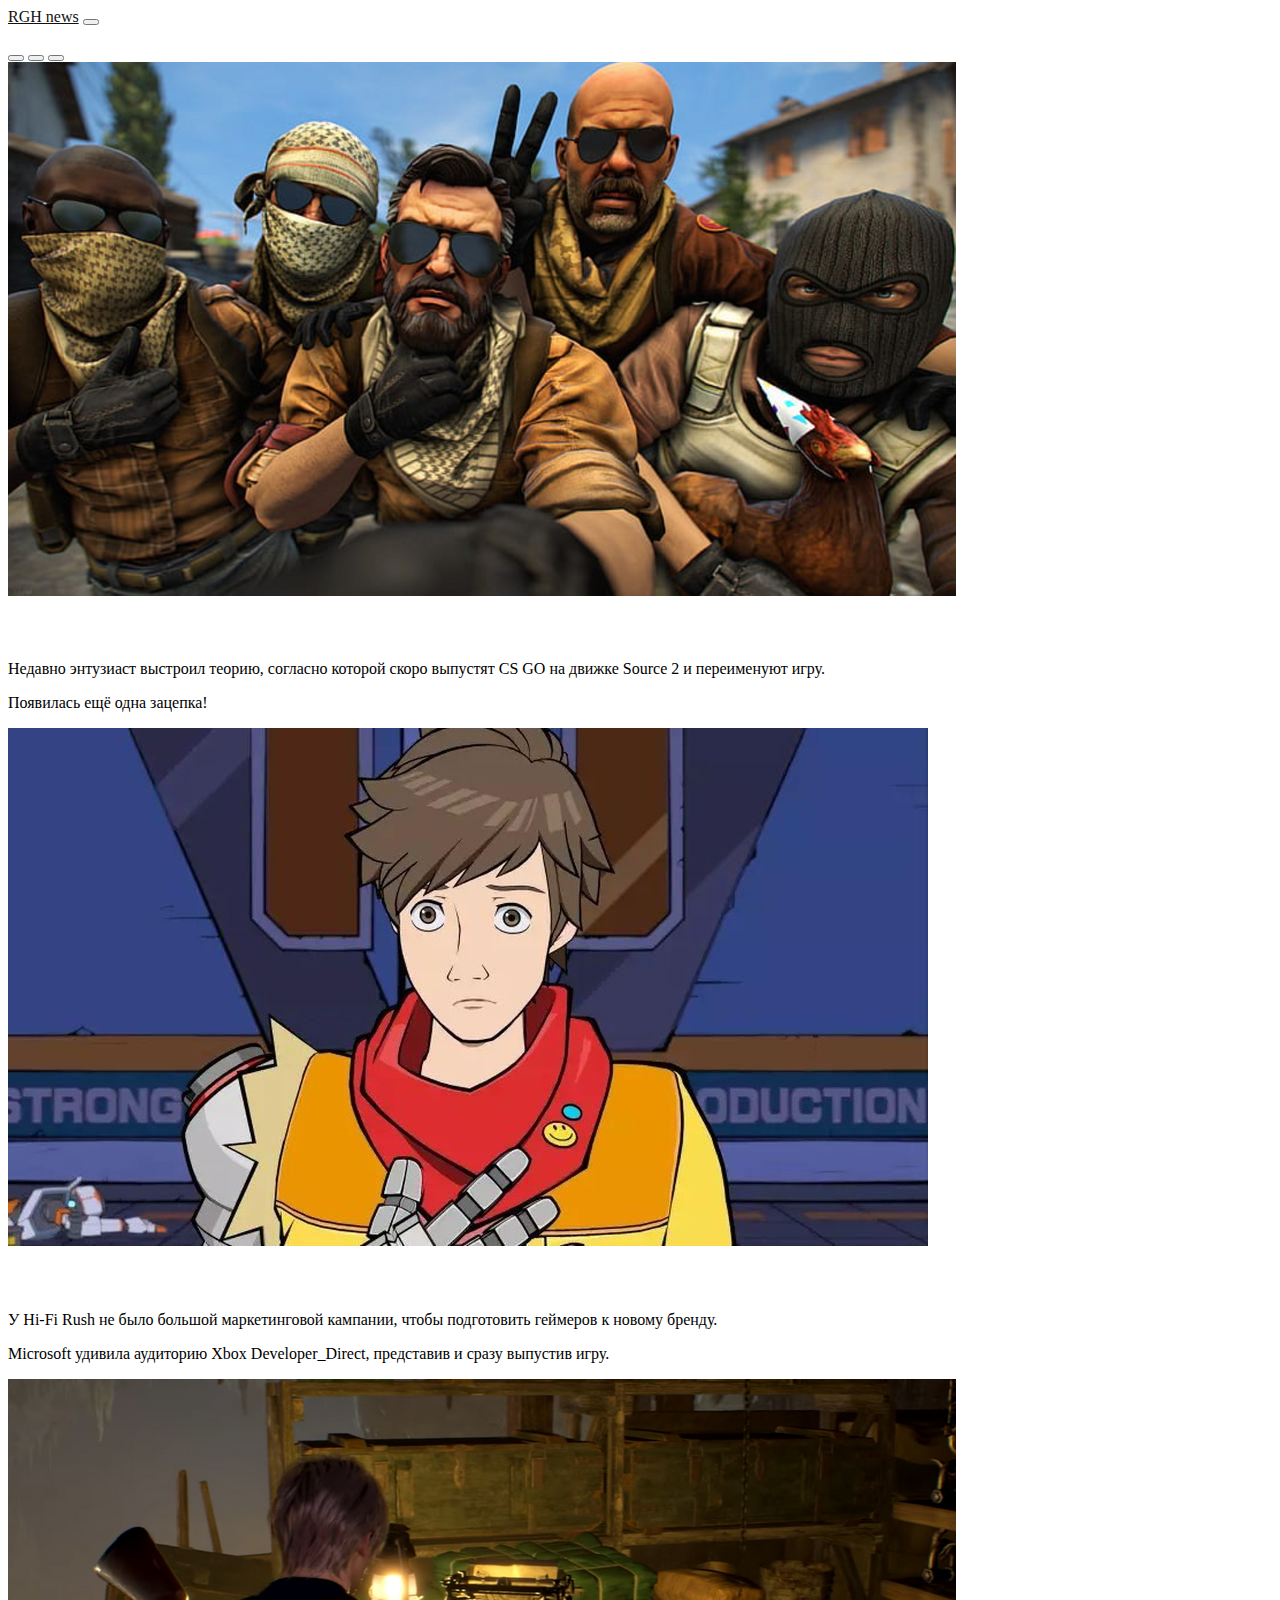
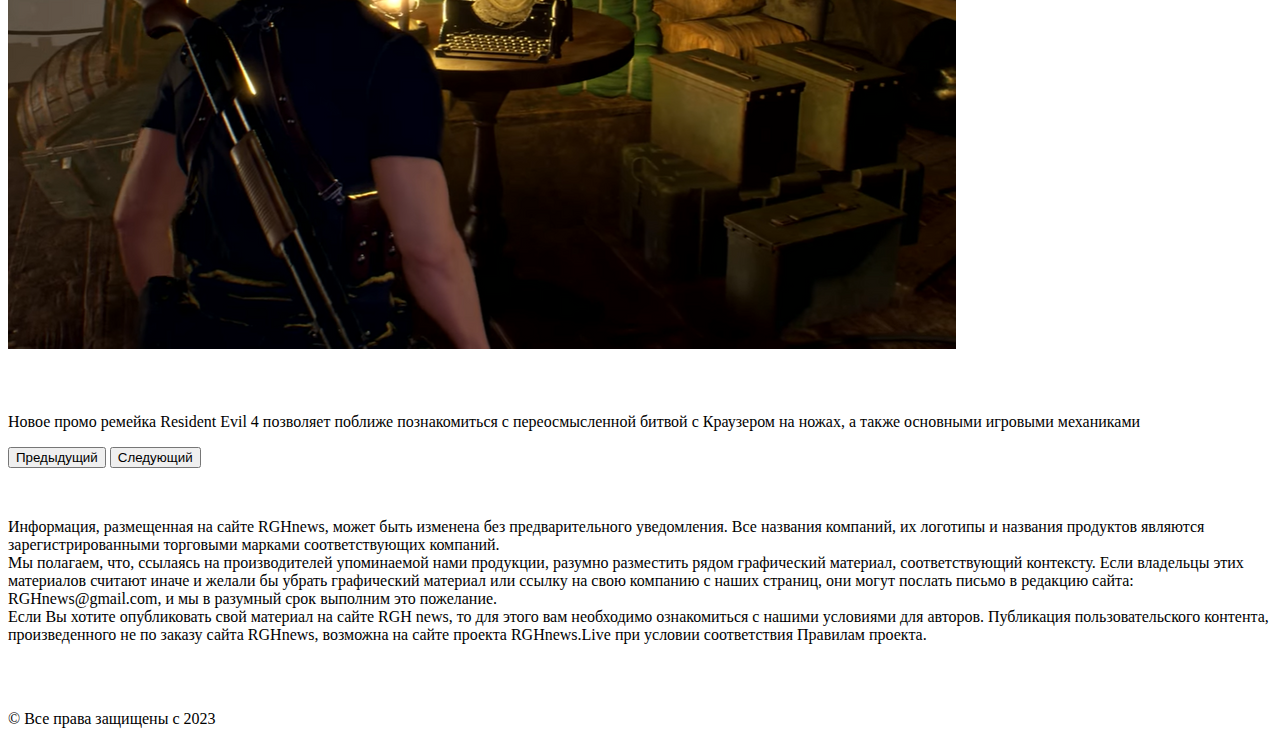
<file: index.html>
<?php require "init.php"; ?>
<!doctype html>
<html lang="ru">
  <head>
    <meta charset="utf-8">
    <meta name="viewport" content="width=device-width, initial-scale=1">
    <title>RGH news</title>
    <link href="https://cdn.jsdelivr.net/npm/bootstrap@5.3.0-alpha1/dist/css/bootstrap.min.css" rel="stylesheet" integrity="sha384-GLhlTQ8iRABdZLl6O3oVMWSktQOp6b7In1Zl3/Jr59b6EGGoI1aFkw7cmDA6j6gD" crossorigin="anonymous">
	<link rel="stylesheet" href="main.css">
  </head>
  <body>
		<nav class="navbar navbar-expand-lg bg-body-tertiary" data-bs-theme="dark">
  <div class="container-fluid">
    <a class="navbar-brand" href="#">RGH news</a>
    <button class="navbar-toggler" type="button" data-bs-toggle="collapse" data-bs-target="#navbarNavAltMarkup" aria-controls="navbarNavAltMarkup" aria-expanded="false" aria-label="Переключатель навигации">
      <span class="navbar-toggler-icon"></span>
    </button>
    <div class="collapse navbar-collapse" id="navbarNavAltMarkup">
      <div class="navbar-nav">
        <a class="nav-link active" aria-current="page" href="index.html">Главная</a>
        <a class="nav-link" href="news.html">Новости</a>
        <a class="nav-link" href="#">Обзоры</a>
        <a class="nav-link" href="us.html">О нас</a>
      </div>
    </div>
  </div>
</nav>
    <script src="https://cdn.jsdelivr.net/npm/bootstrap@5.3.0-alpha1/dist/js/bootstrap.bundle.min.js" integrity="sha384-w76AqPfDkMBDXo30jS1Sgez6pr3x5MlQ1ZAGC+nuZB+EYdgRZgiwxhTBTkF7CXvN" crossorigin="anonymous"></script>
   <div class="container-fluid my-carousel">
  <div id="carouselExampleCaptions" class="carousel slide">
  <div class="carousel-indicators">
    <button type="button" data-bs-target="#carouselExampleCaptions" data-bs-slide-to="0" class="active" aria-current="true" aria-label="Slide 1"></button>
    <button type="button" data-bs-target="#carouselExampleCaptions" data-bs-slide-to="1" aria-label="Slide 2"></button>
    <button type="button" data-bs-target="#carouselExampleCaptions" data-bs-slide-to="2" aria-label="Slide 3"></button>
  </div>
  <div class="carousel-inner">
    <div class="carousel-item active">
      <img src="img/cs.png" class="d-block w-100" alt="...">
      <div class="carousel-caption d-none d-md-block">
        <h5>NVIDIA готова к Counter-Strike Source 2.</h5>
        <p>Недавно энтузиаст выстроил теорию, согласно которой скоро выпустят CS GO на движке Source 2 и переименуют игру.</p><p>Появилась ещё одна зацепка!</p>
      </div>
    </div>
    <div class="carousel-item">
      <img src="img/hi-fi.jpg" class="d-block w-100" alt="...">
      <div class="carousel-caption d-none d-md-block">
        <h5>Hi-Fi Rush пользуется огромным успехом.</h5>
        <p>У Hi-Fi Rush не было большой маркетинговой кампании, чтобы подготовить геймеров к новому бренду.</p><p> Microsoft удивила аудиторию Xbox Developer_Direct, представив и сразу выпустив игру.</p>
      </div>
    </div>
    <div class="carousel-item">
      <img src="img/re4.png" class="d-block w-100" alt="...">
      <div class="carousel-caption d-none d-md-block">
        <h5>Геймплей ремейка Resident Evil 4.</h5>
        <p>Новое промо ремейка Resident Evil 4 позволяет поближе познакомиться с переосмысленной битвой с Краузером на ножах, а также основными игровыми механиками</p>
      </div>
    </div>
  </div>
  <button class="carousel-control-prev" type="button" data-bs-target="#carouselExampleCaptions" data-bs-slide="prev">
    <span class="carousel-control-prev-icon" aria-hidden="true"></span>
    <span class="visually-hidden">Предыдущий</span>
  </button>
  <button class="carousel-control-next" type="button" data-bs-target="#carouselExampleCaptions" data-bs-slide="next">
    <span class="carousel-control-next-icon" aria-hidden="true"></span>
    <span class="visually-hidden">Следующий</span>
  </button>
</div>
</div>
<section class="main-content">
	<div class="container">
		<div class="row">
			<div class="col-lg-4 . col-sm-6">
			Информация, размещенная на сайте RGHnews, может быть изменена без предварительного уведомления. Все названия компаний, их логотипы и названия продуктов являются зарегистрированными торговыми марками соответствующих компаний.
			</div>
			<div class="col-lg-4 . col-sm-6">
			Мы полагаем, что, ссылаясь на производителей упоминаемой нами продукции, разумно разместить рядом графический материал, соответствующий контексту. Если владельцы этих материалов считают иначе и желали бы убрать графический материал или ссылку на свою компанию с наших страниц, они могут послать письмо в редакцию сайта: RGHnews@gmail.com, и мы в разумный срок выполним это пожелание.
			</div>
			<div class="col-lg-4 . col-sm-6">
			Если Вы хотите опубликовать свой материал на сайте RGH news, то для этого вам необходимо ознакомиться с нашими условиями для авторов. Публикация пользовательского контента, произведенного не по заказу сайта RGHnews, возможна на сайте проекта RGHnews.Live  при условии соответствия Правилам проекта.
			</div>
	</div>
</section>
<footer>
 <p>&copy; Все права защищены с 2023</p>
</footer>
  </body>
</html>
</file>
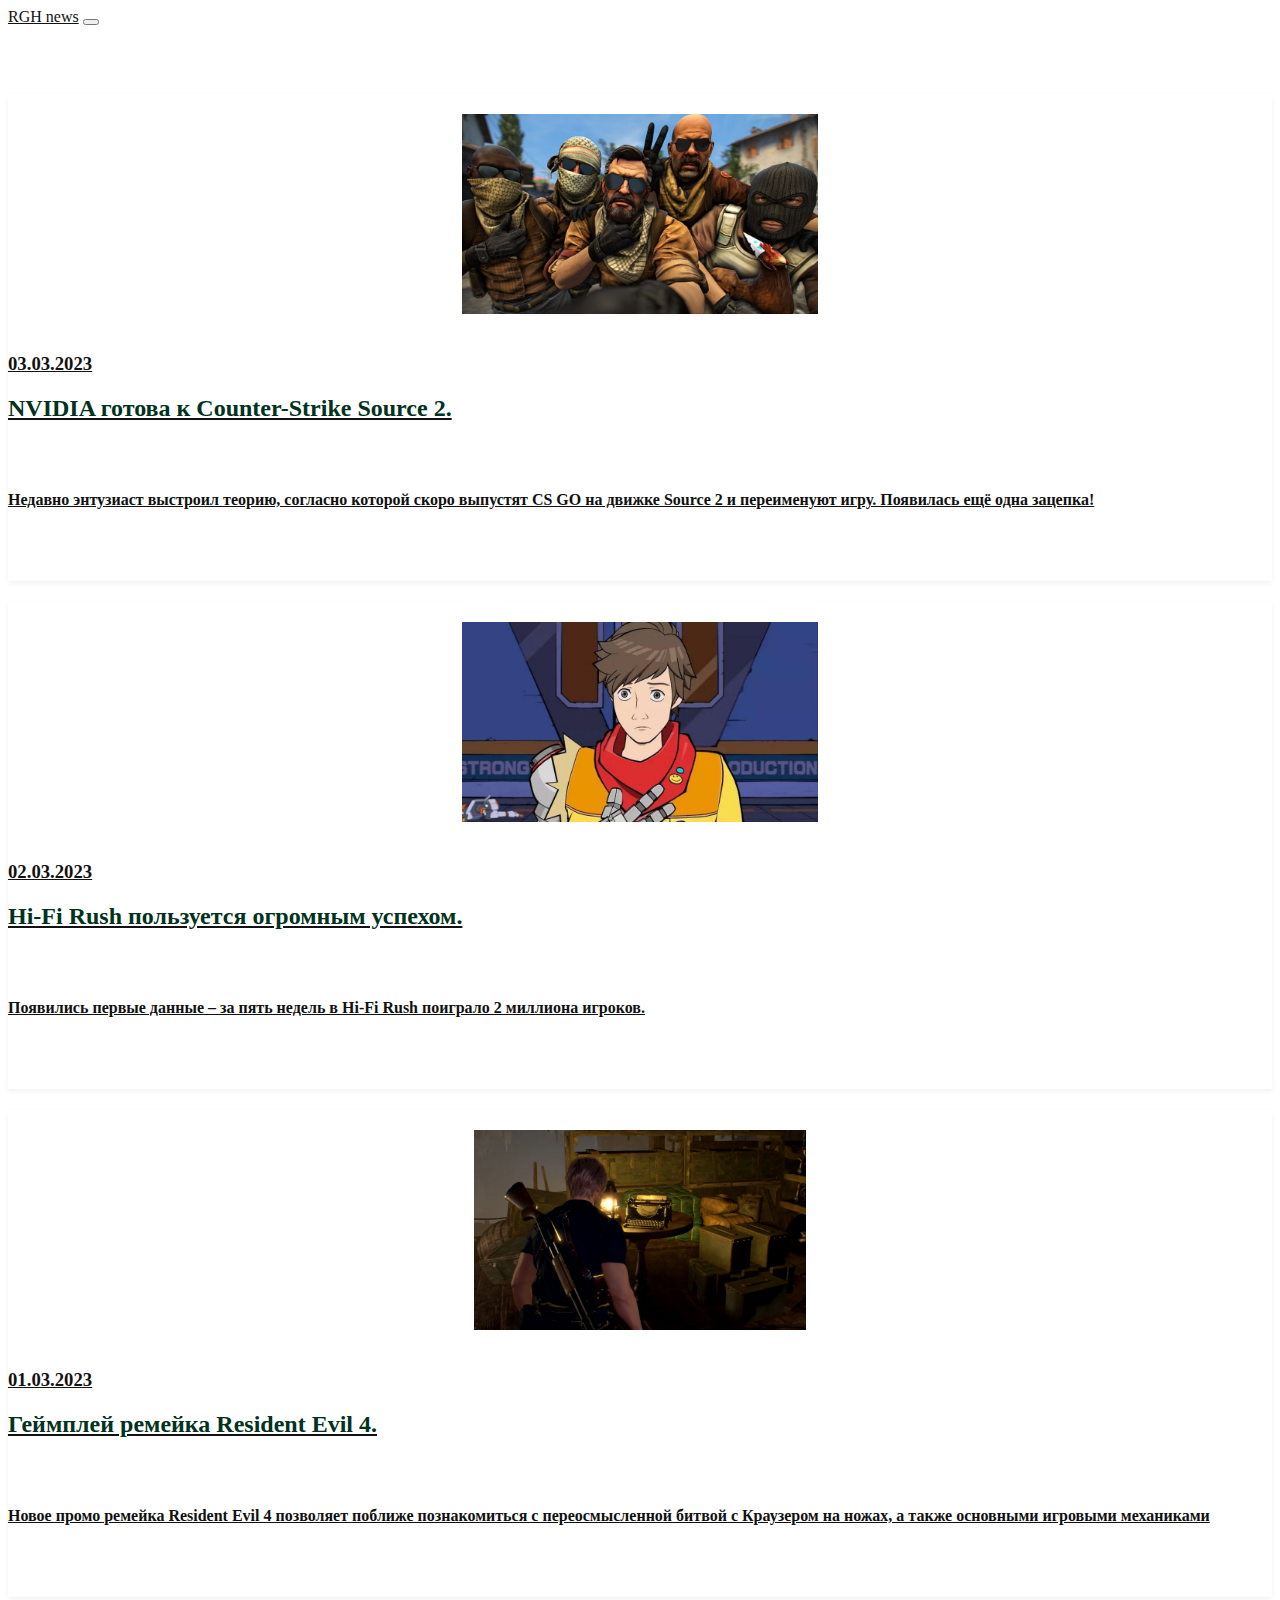
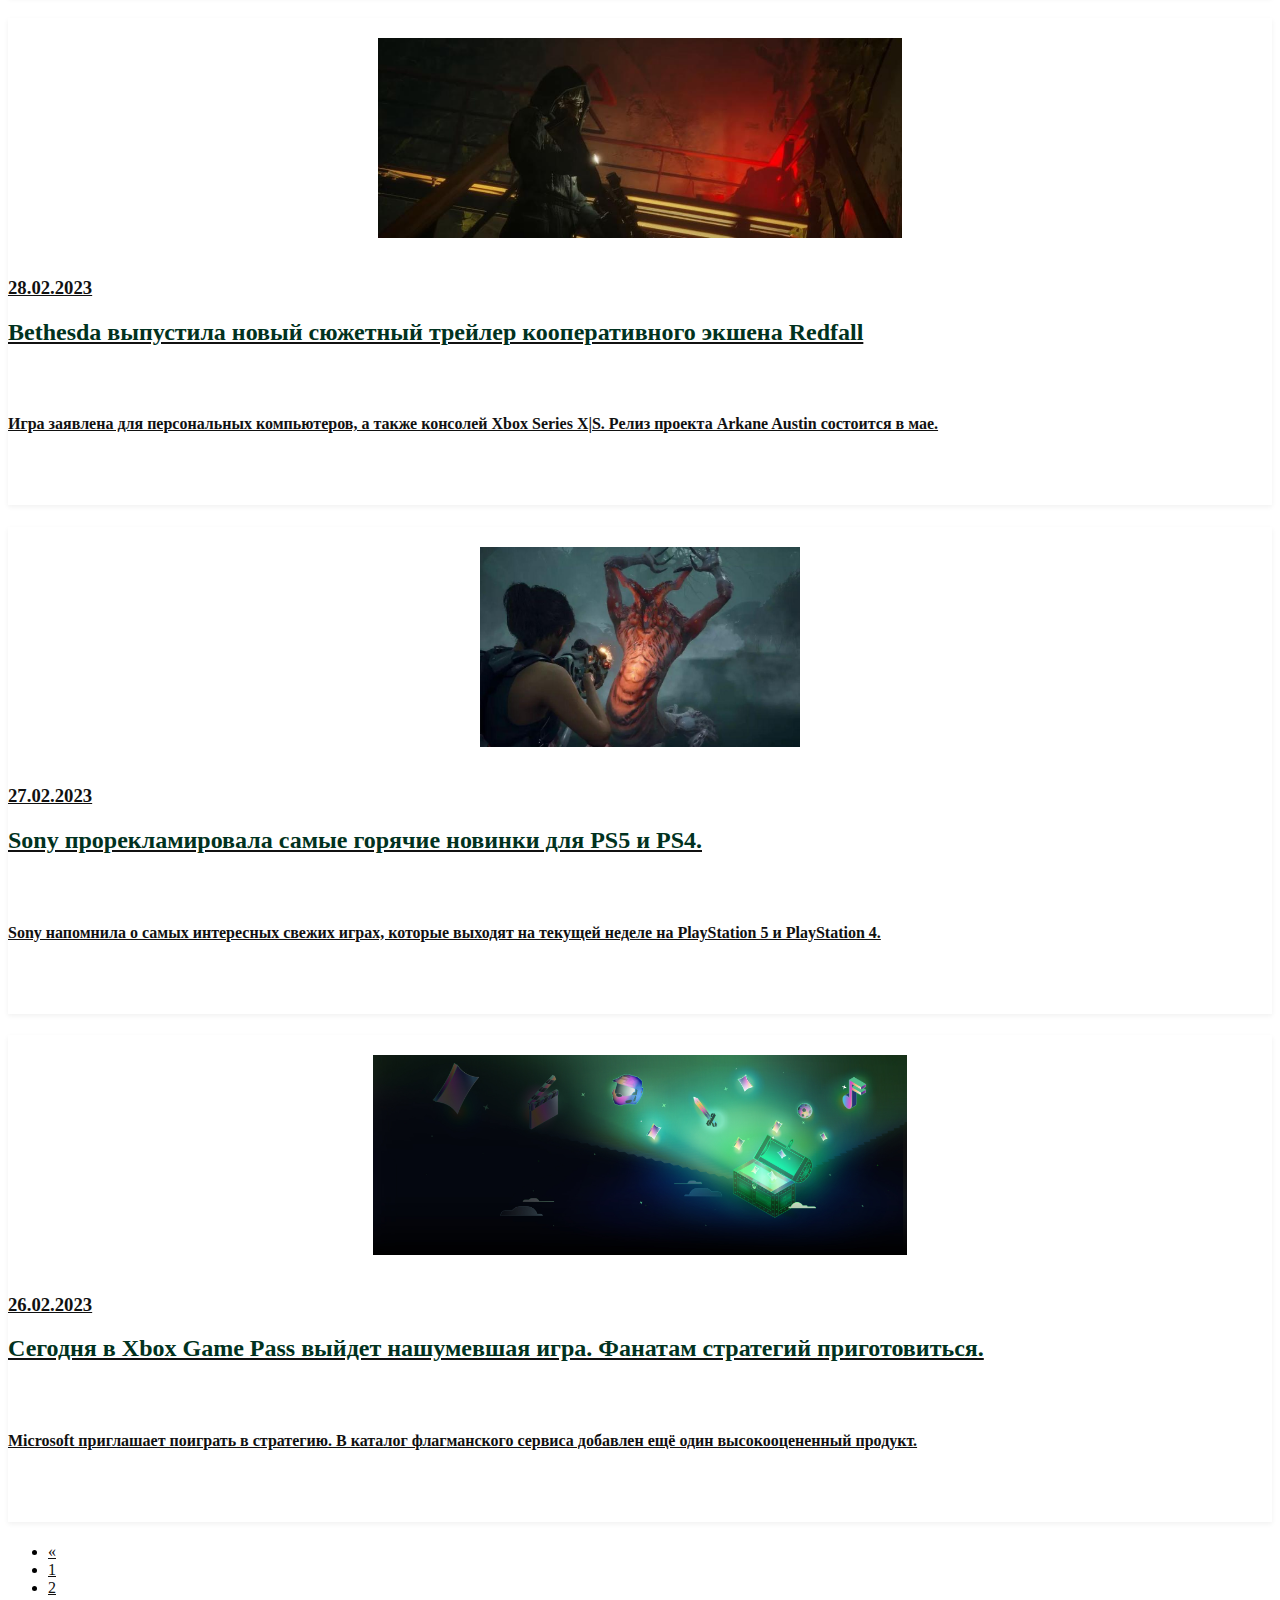
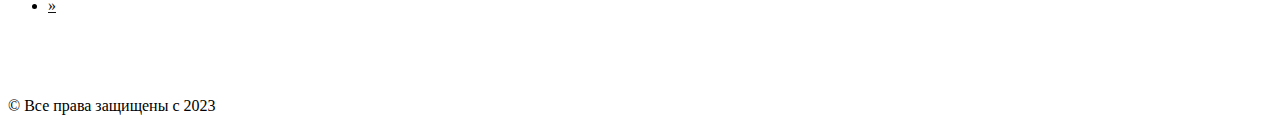
<file: news.html>
<!doctype html>
<html lang="ru">
  <head>
    <meta charset="utf-8">
    <meta name="viewport" content="width=device-width, initial-scale=1">
    <title>RGH news</title>
    <link href="https://cdn.jsdelivr.net/npm/bootstrap@5.3.0-alpha1/dist/css/bootstrap.min.css" rel="stylesheet" integrity="sha384-GLhlTQ8iRABdZLl6O3oVMWSktQOp6b7In1Zl3/Jr59b6EGGoI1aFkw7cmDA6j6gD" crossorigin="anonymous">
	<link rel="stylesheet" href="main.css">
  </head>
  <body>
  <nav class="navbar navbar-expand-lg bg-body-tertiary" data-bs-theme="dark">
  <div class="container-fluid">
    <a class="navbar-brand" href="#">RGH news</a>
    <button class="navbar-toggler" type="button" data-bs-toggle="collapse" data-bs-target="#navbarNavAltMarkup" aria-controls="navbarNavAltMarkup" aria-expanded="false" aria-label="Переключатель навигации">
      <span class="navbar-toggler-icon"></span>
    </button>
    <div class="collapse navbar-collapse" id="navbarNavAltMarkup">
      <div class="navbar-nav 1">
        <a class="nav-link active" aria-current="page" href="index.html">Главная</a>
        <a class="nav-link" href="news.html">Новости</a>
        <a class="nav-link" href="#">Обзоры</a>
        <a class="nav-link" href="us.html">О нас</a>
      </div>
    </div>
  </div>
</nav>
<script src="https://cdn.jsdelivr.net/npm/bootstrap@5.3.0-alpha1/dist/js/bootstrap.bundle.min.js" integrity="sha384-w76AqPfDkMBDXo30jS1Sgez6pr3x5MlQ1ZAGC+nuZB+EYdgRZgiwxhTBTkF7CXvN" crossorigin="anonymous"></script>
<section class="main-content">
<div class="container">
			<div class="row">
					<div class="col-lg-4 col-sm-6">
						<div class="news-card"> 
							<div class="news-thumb">
								<a href ="post1.html"><img src="img/cs.png">
							</div>
							<div class="news-details">
								<h3>03.03.2023</h3>
								<p><h2>NVIDIA готова к Counter-Strike Source 2.</h2></p>
							<p><h4>Недавно энтузиаст выстроил теорию, согласно которой скоро выпустят CS GO на движке Source 2 и переименуют игру. Появилась ещё одна зацепка!</p></a></h4>
							</div>
						</div>
					</div>
					<div class="col-lg-4  col-sm-6">
						<div class="news-card"> 
							<div class="news-thumb">
								<a href ="post2.html"><img src="img/hi-fi.jpg">
							</div>
							<div class="news-details">
								<h3>02.03.2023</h3>
								<p><h2>Hi-Fi Rush пользуется огромным успехом.</h2></p>
							<p><h4>Появились первые данные – за пять недель в Hi-Fi Rush поиграло 2 миллиона игроков.</p></a></h4>
							</div>
						</div>
					</div>
					<div class="col-lg-4  col-sm-6">
						<div class="news-card"> 
							<div class="news-thumb">
								<a href ="post3.html"><img src="img/re4.png">
							</div>
							<div class="news-details">
								<h3>01.03.2023</h3>
								<h2>Геймплей ремейка Resident Evil 4.</h2>
							<h4>Новое промо ремейка Resident Evil 4 позволяет поближе познакомиться с переосмысленной битвой с Краузером на ножах, а также основными игровыми механиками</h4></a>
							</div>
						</div>
					</div>
					<div class="col-lg-4  col-sm-6">
						<div class="news-card"> 
							<div class="news-thumb">
								<a href ="post4.html"><img src="img/redfall.jpg">
							</div>
							<div class="news-details">
								<h3>28.02.2023</h3>
								<p><h2>Bethesda выпустила новый сюжетный трейлер кооперативного экшена Redfall</h2></p>
							<p><h4>Игра заявлена для персональных компьютеров, а также консолей Xbox Series X|S. Релиз проекта Arkane Austin состоится в мае.</p></a></h4>
							</div>
						</div>
					</div>
					<div class="col-lg-4  col-sm-6">
						<div class="news-card"> 
							<div class="news-thumb">
								<a href ="post5.html"><img src="img/sony.jpg">
							</div>
							<div class="news-details">
								<h3>27.02.2023</h3>
								<p><h2>Sony прорекламировала самые горячие новинки для PS5 и PS4.</h2></p>
							<p><h4>Sony напомнила о самых интересных свежих играх, которые выходят на текущей неделе на PlayStation 5 и PlayStation 4.</h4></p></a>
							</div>
						</div>
					</div>
					<div class="col-lg-4  col-sm-6">
						<div class="news-card"> 
							<div class="news-thumb">
								<a href ="post6.html"><img src="img/xbox1.jpg">
							</div>
							<div class="news-details">
								<h3>26.02.2023</h3>
								<p><h2>Сегодня в Xbox Game Pass выйдет нашумевшая игра. Фанатам стратегий приготовиться.</h2></p>
							<p><h4>Microsoft приглашает поиграть в стратегию. В каталог флагманского сервиса добавлен ещё один высокооцененный продукт.</h4></p></a>
							</div>
						</div>
					</div>
					<div class="col-lg-4  col-sm-6">
				<div class="p-3">
					<nav aria-label="Пример навигации по страницам">
					<ul class="pagination">
						<li class="page-item">
							<a class="page-link" href="#" aria-label="Предыдущая">
								<span aria-hidden="true">&laquo;</span>
							</a>
						</li>
						<li class="page-item"><a class="page-link" href="news.html">1</a></li>
						<li class="page-item"><a class="page-link" href="news2.html">2</a></li>
						<li class="page-item">
						<a class="page-link" href="#" aria-label="Следующая">
							<span aria-hidden="true">&raquo;</span>
						</a>
						</li>
					</ul>
					</nav>
				</div>
			</div>

					
			</div>
		</div>	
	
</section>

<footer>
 <p>&copy; Все права защищены с 2023</p>
</footer>
</body>
</html>
</file>
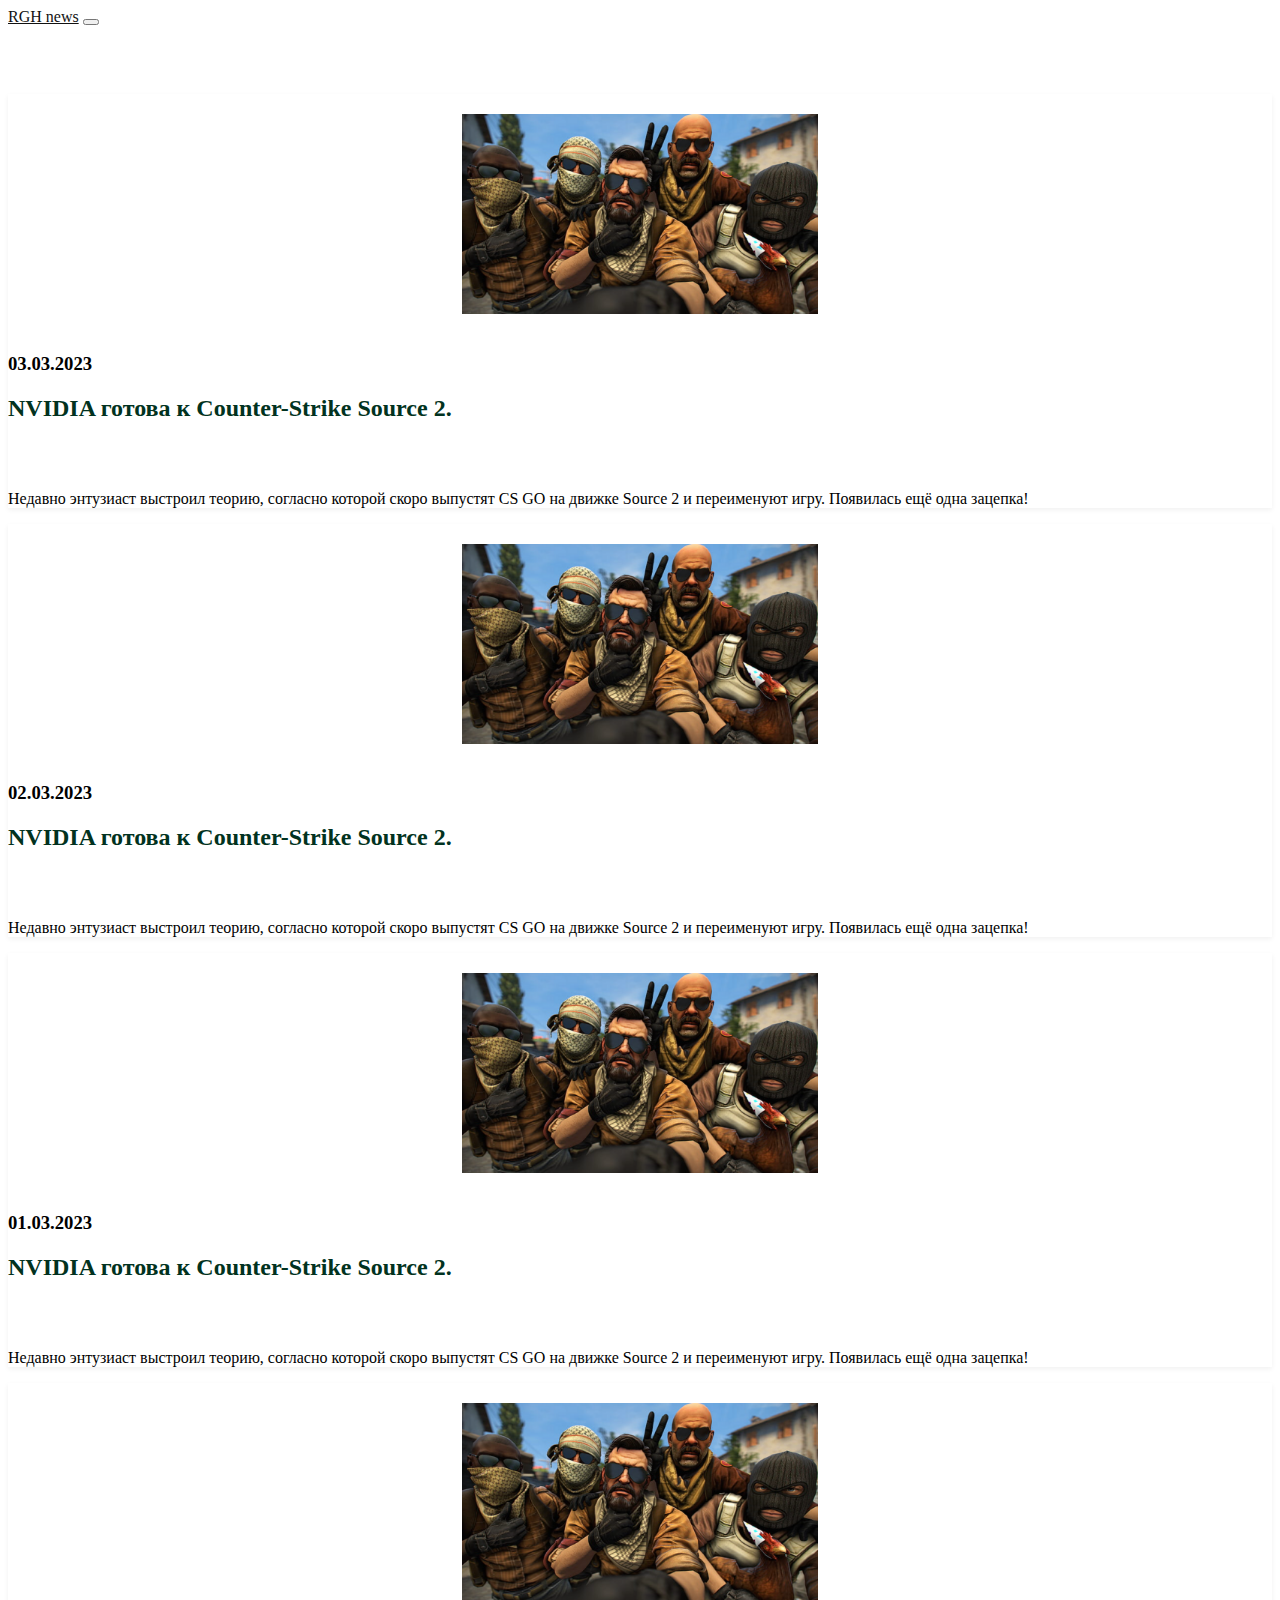
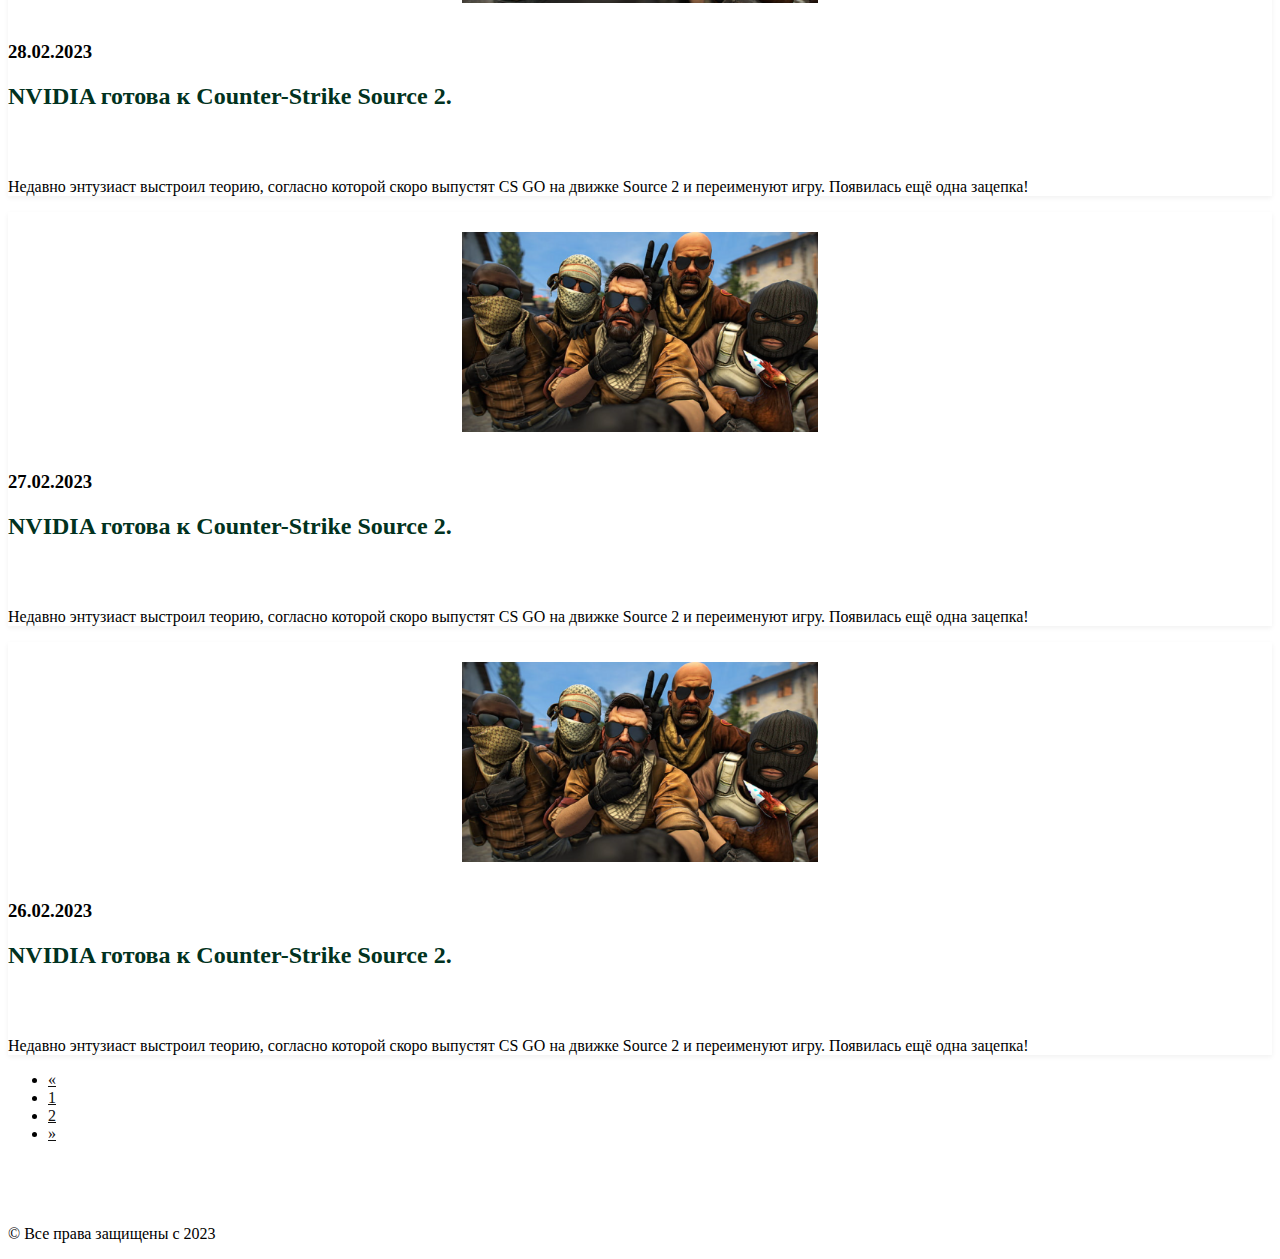
<file: news2.html>
<!doctype html>
<html lang="ru">
  <head>
    <meta charset="utf-8">
    <meta name="viewport" content="width=device-width, initial-scale=1">
    <title>RGH news</title>
    <link href="https://cdn.jsdelivr.net/npm/bootstrap@5.3.0-alpha1/dist/css/bootstrap.min.css" rel="stylesheet" integrity="sha384-GLhlTQ8iRABdZLl6O3oVMWSktQOp6b7In1Zl3/Jr59b6EGGoI1aFkw7cmDA6j6gD" crossorigin="anonymous">
	<link rel="stylesheet" href="main.css">
  </head>
  <body>
  <nav class="navbar navbar-expand-lg bg-body-tertiary" data-bs-theme="dark">
  <div class="container-fluid">
    <a class="navbar-brand" href="#">RGH news</a>
    <button class="navbar-toggler" type="button" data-bs-toggle="collapse" data-bs-target="#navbarNavAltMarkup" aria-controls="navbarNavAltMarkup" aria-expanded="false" aria-label="Переключатель навигации">
      <span class="navbar-toggler-icon"></span>
    </button>
    <div class="collapse navbar-collapse" id="navbarNavAltMarkup">
      <div class="navbar-nav 1">
        <a class="nav-link active" aria-current="page" href="index.html">Главная</a>
        <a class="nav-link" href="news.html">Новости</a>
        <a class="nav-link" href="#">Обзоры</a>
        <a class="nav-link" href="us.html">О нас</a>
      </div>
    </div>
  </div>
</nav>
<script src="https://cdn.jsdelivr.net/npm/bootstrap@5.3.0-alpha1/dist/js/bootstrap.bundle.min.js" integrity="sha384-w76AqPfDkMBDXo30jS1Sgez6pr3x5MlQ1ZAGC+nuZB+EYdgRZgiwxhTBTkF7CXvN" crossorigin="anonymous"></script>
<section class="main-content">
		<div class="container">
			<div class="row">
					<div class="col-lg-4 . col-sm-6">
						<div class="news-card"> 
							<div class="news-thumb">
								<a href ="post1.html"><img src="img/cs.png"></a>
							</div>
							<div class="news-details">
								<h3>03.03.2023</h3>
								<p><h2>NVIDIA готова к Counter-Strike Source 2.</h2></p>
							<p>Недавно энтузиаст выстроил теорию, согласно которой скоро выпустят CS GO на движке Source 2 и переименуют игру. Появилась ещё одна зацепка!</p>
							</div>
						</div>
					</div>
					<div class="col-lg-4 . col-sm-6">
						<div class="news-card"> 
							<div class="news-thumb">
								<a href ="post2.html"><img src="img/cs.png"></a>
							</div>
							<div class="news-details">
								<h3>02.03.2023</h3>
								<p><h2>NVIDIA готова к Counter-Strike Source 2.</h2></p>
							<p>Недавно энтузиаст выстроил теорию, согласно которой скоро выпустят CS GO на движке Source 2 и переименуют игру. Появилась ещё одна зацепка!</p>
							</div>
						</div>
					</div>
					<div class="col-lg-4 . col-sm-6">
						<div class="news-card"> 
							<div class="news-thumb">
								<a href ="post3.html"><img src="img/cs.png"></a>
							</div>
							<div class="news-details">
								<h3>01.03.2023</h3>
								<p><h2>NVIDIA готова к Counter-Strike Source 2.</h2></p>
							<p>Недавно энтузиаст выстроил теорию, согласно которой скоро выпустят CS GO на движке Source 2 и переименуют игру. Появилась ещё одна зацепка!</p>
							</div>
						</div>
					</div>
					<div class="col-lg-4 . col-sm-6">
						<div class="news-card"> 
							<div class="news-thumb">
								<a href ="post4.html"><img src="img/cs.png"></a>
							</div>
							<div class="news-details">
								<h3>28.02.2023</h3>
								<p><h2>NVIDIA готова к Counter-Strike Source 2.</h2></p>
							<p>Недавно энтузиаст выстроил теорию, согласно которой скоро выпустят CS GO на движке Source 2 и переименуют игру. Появилась ещё одна зацепка!</p>
							</div>
						</div>
					</div>
					<div class="col-lg-4 . col-sm-6">
						<div class="news-card"> 
							<div class="news-thumb">
								<a href ="post5.html"><img src="img/cs.png"></a>
							</div>
							<div class="news-details">
								<h3>27.02.2023</h3>
								<p><h2>NVIDIA готова к Counter-Strike Source 2.</h2></p>
							<p>Недавно энтузиаст выстроил теорию, согласно которой скоро выпустят CS GO на движке Source 2 и переименуют игру. Появилась ещё одна зацепка!</p>
							</div>
						</div>
					</div>
					<div class="col-lg-4 . col-sm-6">
						<div class="news-card"> 
							<div class="news-thumb">
								<a href ="post6.html"><img src="img/cs.png"></a>
							</div>
							<div class="news-details">
								<h3>26.02.2023</h3>
								<p><h2>NVIDIA готова к Counter-Strike Source 2.</h2></p>
							<p>Недавно энтузиаст выстроил теорию, согласно которой скоро выпустят CS GO на движке Source 2 и переименуют игру. Появилась ещё одна зацепка!</p>
							</div>
						</div>
					</div>
					<div class="col-lg-4 . col-sm-6">
				<div class="p-3">
					<nav aria-label="Пример навигации по страницам">
					<ul class="pagination">
						<li class="page-item">
							<a class="page-link" href="#" aria-label="Предыдущая">
								<span aria-hidden="true">&laquo;</span>
							</a>
						</li>
						<li class="page-item"><a class="page-link" href="news.html">1</a></li>
						<li class="page-item"><a class="page-link" href="news2.html">2</a></li>
						<li class="page-item">
						<a class="page-link" href="#" aria-label="Следующая">
							<span aria-hidden="true">&raquo;</span>
						</a>
						</li>
					</ul>
					</nav>
				</div>
			</div>

					
			</div>
		</div>	
	
</section>

<footer>
 <p>&copy; Все права защищены с 2023</p>
</footer>
</body>
</html>
</file>
<file: main.css>
html{
	font-size: 16px;
}
body{
	background-color: #fff;
	min-width: 320px;
}
img {
	max-width: 100%;
	height: auto;
}
section{
	padding: 50px 0;
}
section textarea
{
	max-width: 60%;
	color: #555;
}
a {
	color: #111;
}
a:hover{
	color: #555;
}
.navbar-expand-lg .navbar-nav .nav-link{
	color: #fff;
	font-weight: 500;
	text-transform: uppercase;
}
.my-carousel{
	padding: 0;
	width: 100%;
}
.my-carousel .carousel-item {
	max-height: 700px;
	

}
.my-carousel .carousel-item img {
	object-fit: cover;
}
h5{
	color: #fff;
}
.news-card{
	box-shadow: 0 2px 5px 0 rgba(0,0,0,0.06);
	transition: all .3s;
}
.news-card:hover{
	box-shadow: 0 14px 30px -15px rgba(0,0,0,0.75);
}
.news-thumb a{
	display: flex;
	align-items: center;
	justify-content: center;
	height: 200px;
	padding: 20px;
	
}
.news-thumb img{
	max-width: 100%;
	max-height: 100%;
}
.news-details h2{
	display: block;
	height: 75px;
	overflow: hidden;
	color: #013220;
}
.news-details h4{
	display: block;
	height: 90px;
	overflow: hidden;
}
.navigator{
	position: relative;
}

/* News editor */
.id{
	width:50px;
}
.full_text
{
	height:300px;
	width:1500px;
}
.title
{
	width:750px;
}
.anonce
{
	height: 200px;
	width: 500px;
}
.image
{
	width:750px;
}
</file>
